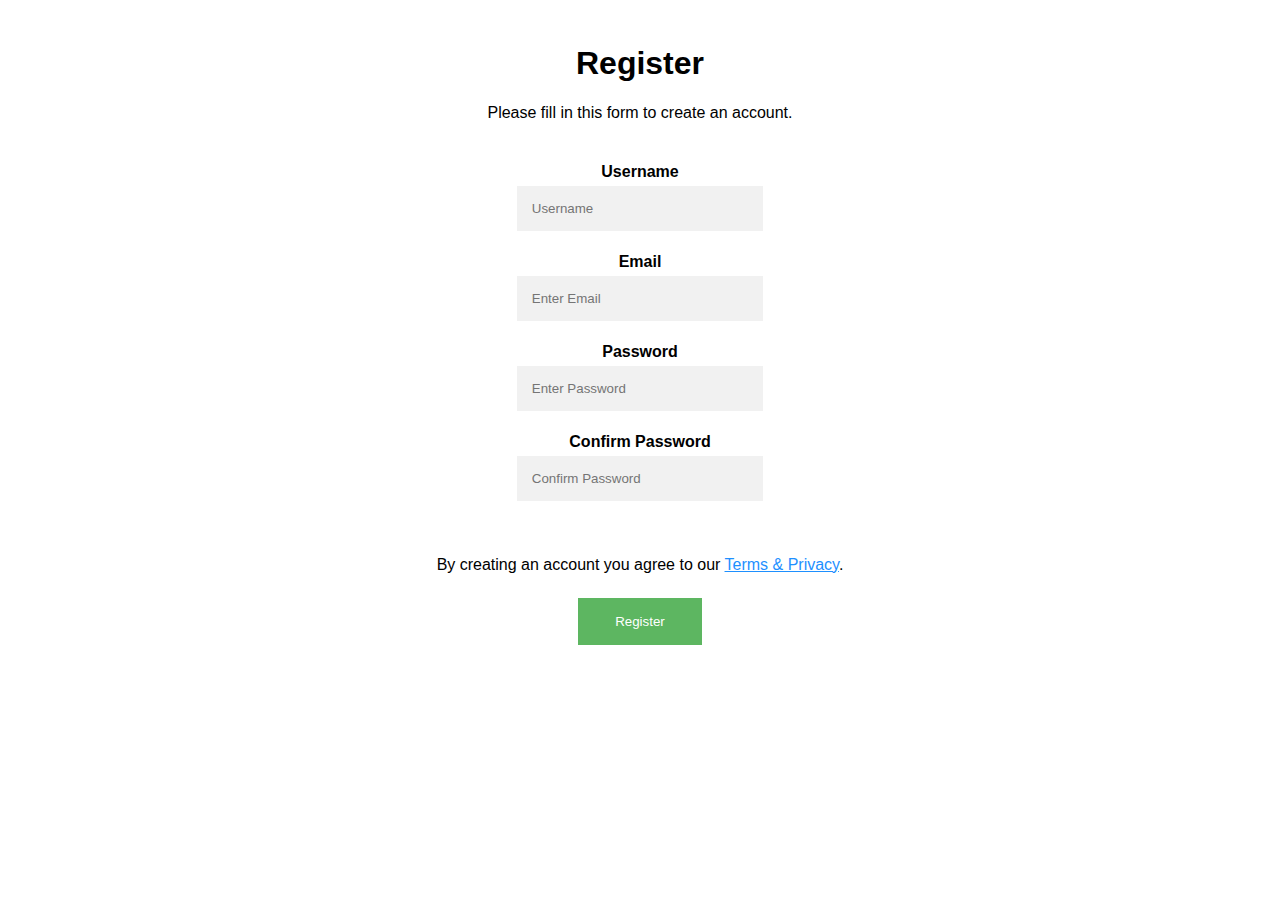
<file: reg.html>
<!DOCTYPE html>
<html>
<head>
<meta name="viewport" content="width=device-width, initial-scale=1">
<link rel="stylesheet" type="text/css" href="reg.css">
</head>
<body>

<form action="insert.php" method="post">
  <div class="container" align="center" >
    <h1>Register</h1>
    <p>Please fill in this form to create an account.</p>
    <hr>

    <label for="Usename"><b>Username</b></label><br>
    <input type="text" placeholder="Username" name="Username" required><br>

    <label for="email"><b>Email</b></label><br>
    <input type="text" placeholder="Enter Email" name="email" required><br>

    <label for="psw"><b>Password</b></label><br>
    <input type="password" placeholder="Enter Password" name="psw" required><br>

    <label for="psw-repeat"><b>Confirm Password</b></label><br>
    <input type="password" placeholder="Confirm Password" name="psw-repeat" required><br>
    <hr>
    <p>By creating an account you agree to our <a href="#">Terms & Privacy</a>.</p>

    <button type="submit" class="registerbtn">Register</button>
  </div>
</form>

</body>
</html>
</file>
<file: reg.css>
body {
  font-family: Arial, Helvetica, sans-serif;
  background-image: ;
}

*{
  box-sizing: border-box;
}

/* Add padding to containers */
.container {
  padding: 16px;
  background-color: none;
  
}

/* Full-width input fields */
input[type=text], input[type=password] {
  width: 20%;
  padding: 15px;
  margin: 5px 0 22px 0;
  display: inline-block;
  border: black;
  background: #f1f1f1;
}

input[type=text]:focus, input[type=password]:focus {
  background-color: #ddd;
  outline: black;
}

/* Overwrite default styles of hr */
hr {
  border: 0px solid #f1f1f1;
  margin-bottom: 25px;
}

/* Set a style for the submit button */
.registerbtn {
  background-color: #4CAF50;
  color: white;
  padding: 16px 20px;
  margin: 8px 0;
  border: none;
  cursor: pointer;
  width: 10%;
  opacity: 0.9;
}

.registerbtn:hover {
  opacity: 1;
}

/* Add a blue text color to links */
a {
  color: dodgerblue;
}

/* Set a grey background color and center the text of the "sign in" section */
.signin {
  background-color: #f1f1f1;
  text-align: center;
}
</file>
